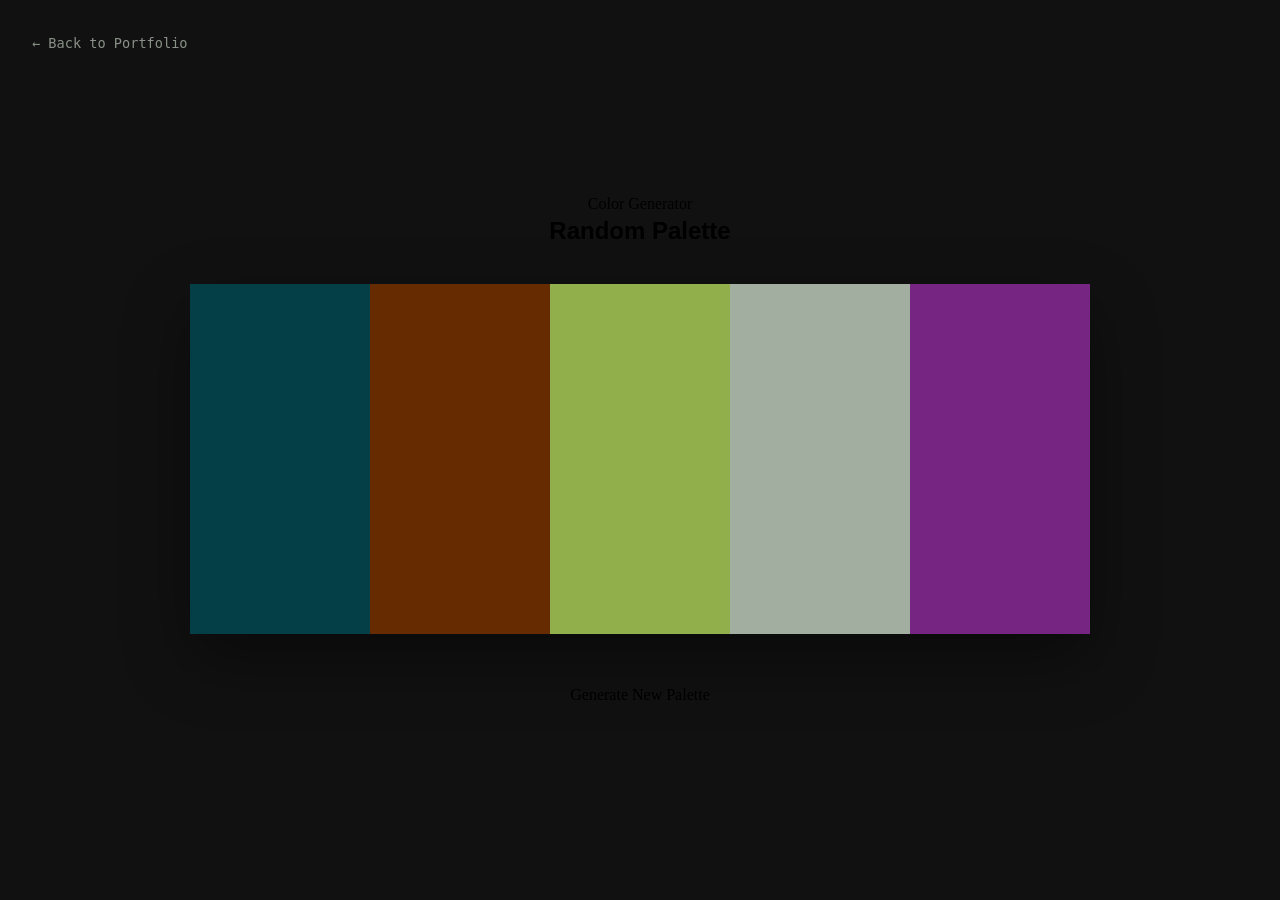
<file: mini-projects/palette/index.html>
<!DOCTYPE html>
<html lang="en">
<head>
    <meta charset="UTF-8">
    <meta name="viewport" content="width=device-width, initial-scale=1.0">
    <title>Color Palette Gen | Playground</title>
    <link rel="stylesheet" href="../../style.css">
    <link rel="icon" type="image/png" href="../../favicon.png">
    <style>
        body { 
          min-height: 100vh; margin: 0; display: flex; flex-direction: column; align-items: center; justify-content: center; 
          background: var(--bg); color: var(--text); font-family: var(--font-sans);
          padding: 2rem;
        }
        .palette-container {
            display: flex;
            width: 100%;
            max-width: 900px;
            height: 350px;
            border-radius: var(--radius);
            overflow: hidden;
            border: 1px solid var(--border);
            margin-bottom: 3rem;
            box-shadow: 0 25px 60px rgba(0,0,0,0.4);
            backdrop-filter: blur(10px);
        }
        .color-slot {
            flex: 1;
            display: flex;
            align-items: flex-end;
            justify-content: center;
            padding-bottom: 2rem;
            cursor: pointer;
            transition: all 0.4s cubic-bezier(0.175, 0.885, 0.32, 1.275);
            position: relative;
        }
        .color-slot:hover { flex: 1.5; }
        .color-hex {
            background: rgba(0,0,0,0.7);
            backdrop-filter: blur(5px);
            color: white;
            padding: 0.5rem 1rem;
            border-radius: 8px;
            font-family: var(--font-mono);
            font-size: 0.9rem;
            font-weight: 600;
            border: 1px solid rgba(255,255,255,0.1);
            transform: translateY(10px);
            opacity: 0;
            transition: all 0.3s;
        }
        .color-slot:hover .color-hex {
            transform: translateY(0);
            opacity: 1;
        }
        .back-link {
            position: absolute;
            top: 2rem; left: 2rem;
            color: var(--muted);
            font-size: 0.85rem;
            font-family: var(--font-mono);
            text-decoration: none;
            transition: all 0.3s;
        }
        .back-link:hover { color: var(--accent); transform: translateX(-5px); }
        .section-title { margin-bottom: 2.5rem; }
    </style>
</head>
<body>
    <a href="../../index.html" class="back-link">← Back to Portfolio</a>

    <p class="section-label">Color Generator</p>
    <h2 class="section-title">Random Palette</h2>

    <div class="palette-container" id="palette">
        <!-- Colors generated by JS -->
    </div>

    <button id="generate" class="btn btn-primary">
        <i class="fa-solid fa-rotate"></i> Generate New Palette
    </button>

    <script>
        const palette = document.getElementById('palette');
        const generateBtn = document.getElementById('generate');

        function generateColor() {
            const chars = '0123456789ABCDEF';
            let color = '#';
            for (let i = 0; i < 6; i++) {
                color += chars[Math.floor(Math.random() * 16)];
            }
            return color;
        }

        function createPalette() {
            palette.innerHTML = '';
            for (let i = 0; i < 5; i++) {
                const color = generateColor();
                const slot = document.createElement('div');
                slot.className = 'color-slot';
                slot.style.backgroundColor = color;
                slot.innerHTML = `<span class="color-hex">${color}</span>`;
                
                slot.addEventListener('click', () => {
                    navigator.clipboard.writeText(color);
                    alert(`Copied ${color} to clipboard!`);
                });
                
                palette.appendChild(slot);
            }
        }

        generateBtn.addEventListener('click', createPalette);
        createPalette();
    </script>
</body>
</html>
</file>
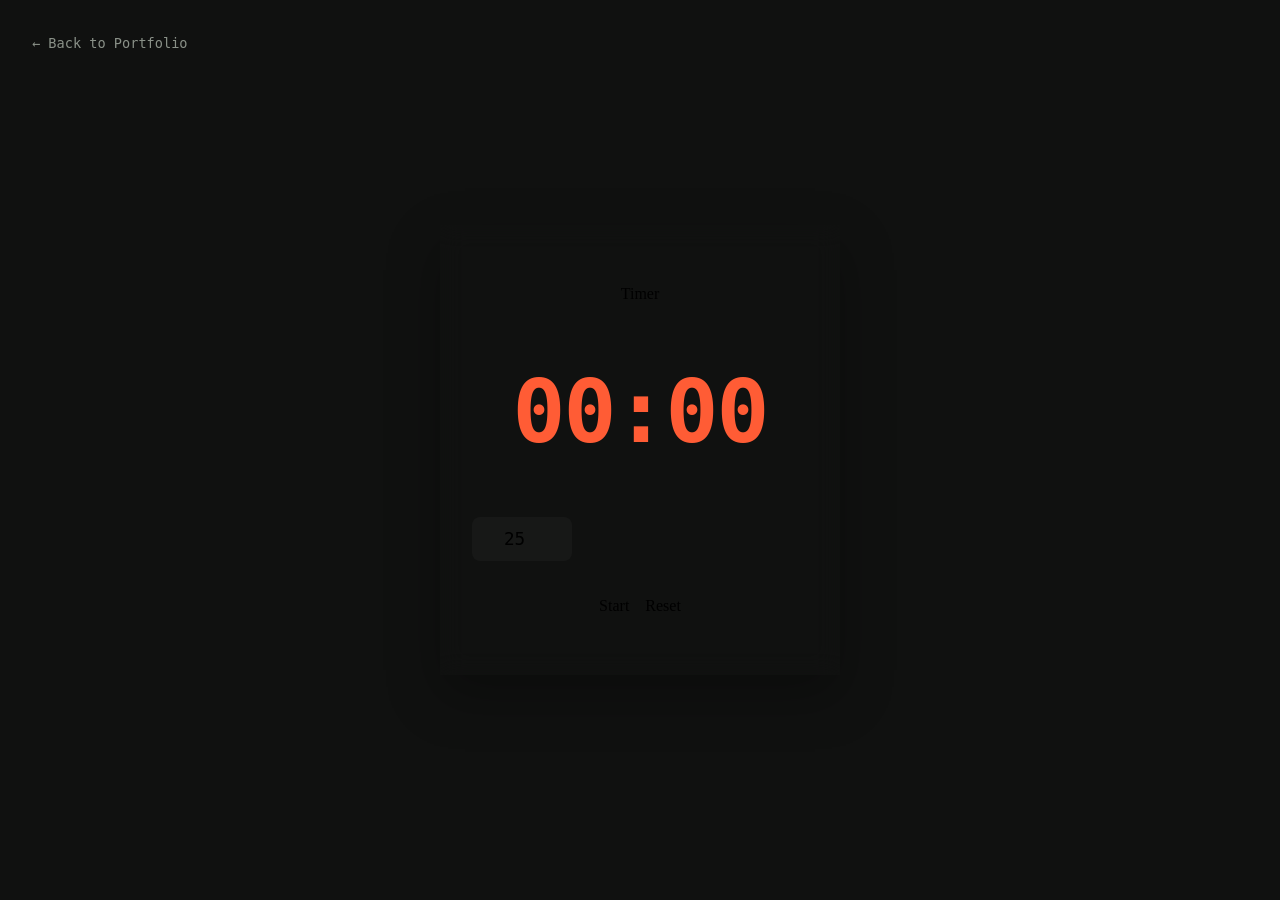
<file: mini-projects/timer/index.html>
<!DOCTYPE html>
<html lang="en">
<head>
    <meta charset="UTF-8">
    <meta name="viewport" content="width=device-width, initial-scale=1.0">
    <title>Custom Timer | Playground</title>
    <link rel="stylesheet" href="../../style.css">
    <link rel="icon" type="image/png" href="../../favicon.png">
    <style>
        body { 
          display: flex; align-items: center; justify-content: center; min-height: 100vh; margin: 0; 
          background: var(--bg); color: var(--text); font-family: var(--font-sans);
        }
        .timer-card {
            background: var(--bg-card);
            border: 1px solid var(--border);
            border-radius: var(--radius);
            padding: 3.5rem 2rem;
            text-align: center;
            max-width: 400px;
            width: 90%;
            backdrop-filter: blur(12px);
            box-shadow: 0 20px 50px rgba(0,0,0,0.3);
            position: relative;
            overflow: hidden;
        }
        .timer-card::before {
            content: '';
            position: absolute;
            top: 0; left: 0; right: 0; height: 3px;
            background: linear-gradient(90deg, var(--accent), var(--purple));
        }
        #display {
            font-family: var(--font-mono);
            font-size: 5.5rem;
            font-weight: 700;
            color: var(--accent);
            margin: 2rem 0;
            text-shadow: 0 0 30px var(--accent-dim);
            letter-spacing: -2px;
        }
        .controls { display: flex; gap: 1rem; justify-content: center; margin-top: 2rem; }
        .input-group { margin-bottom: 1.5rem; }
        input {
            width: 100px;
            background: rgba(255,255,255,0.03);
            border: 1px solid var(--border);
            color: var(--text);
            padding: 0.75rem;
            border-radius: 8px;
            text-align: center;
            font-family: var(--font-mono);
            font-size: 1.1rem;
            outline: none;
            transition: all 0.3s;
        }
        input:focus { border-color: var(--accent); box-shadow: 0 0 15px var(--accent-dim); }
        .back-link {
            position: absolute;
            top: 2rem; left: 2rem;
            color: var(--muted);
            font-size: 0.85rem;
            font-family: var(--font-mono);
            text-decoration: none;
            transition: all 0.3s;
        }
        .back-link:hover { color: var(--accent); transform: translateX(-5px); }
    </style>
</head>
<body>
    <a href="../../index.html" class="back-link">← Back to Portfolio</a>

    <div class="timer-card">
        <p class="section-label">Timer</p>
        <div id="display">00:00</div>
        <div class="form-group">
            <input type="number" id="minutes" placeholder="Min" min="0" max="99" value="25">
        </div>
        <div class="controls">
            <button id="start" class="btn btn-primary">Start</button>
            <button id="reset" class="btn btn-outline">Reset</button>
        </div>
    </div>

    <script>
        let countdown;
        let timeLeft;
        const display = document.getElementById('display');
        const startBtn = document.getElementById('start');
        const resetBtn = document.getElementById('reset');
        const minutesInput = document.getElementById('minutes');

        function updateDisplay(seconds) {
            const mins = Math.floor(seconds / 60);
            const secs = seconds % 60;
            display.textContent = `${mins.toString().padStart(2, '0')}:${secs.toString().padStart(2, '0')}`;
        }

        function timer() {
            clearInterval(countdown);
            timeLeft = minutesInput.value * 60;
            updateDisplay(timeLeft);

            if (timeLeft <= 0) return;

            startBtn.disabled = true;

            countdown = setInterval(() => {
                timeLeft--;
                updateDisplay(timeLeft);
                if (timeLeft <= 0) {
                    clearInterval(countdown);
                    alert('Time is up!');
                    startBtn.disabled = false;
                }
            }, 1000);
        }

        startBtn.addEventListener('click', timer);
        resetBtn.addEventListener('click', () => {
            clearInterval(countdown);
            updateDisplay(0);
            startBtn.disabled = false;
        });
    </script>
</body>
</html>
</file>
<file: style.css>
/* ══════════════════════════════════════════════════════════
   THE BLUEPRINT — Allianzdev v2
   Kinetic bold + layered refined editorial.
   Tokens → layers → reset → base → layout → components → responsive
   ══════════════════════════════════════════════════════════ */

/* ─── DESIGN TOKENS ────────────────────────────────────── */
:root {
  --bg:            #101110;
  --bg-raised:     #171817;
  --ink:           #edeae3;
  --ink-2:         #c9c6bd;
  --muted:         #8a9188;
  --rule:          rgba(237, 234, 227, 0.14);
  --rule-strong:   rgba(237, 234, 227, 0.34);
  --accent:        #ff5c35;
  --accent-ink:    #101110;
  --surface-input: rgba(237, 234, 227, 0.04);
  --wip:           #b0994a;
  --wash-a:        rgba(255, 92, 53, 0.07);
  --wash-b:        rgba(255, 92, 53, 0);

  --font-display: 'Space Grotesk', sans-serif;
  --font-body:    'Inter', sans-serif;
  --font-mono:    'IBM Plex Mono', monospace;

  --sp-1: 8px;
  --sp-2: 16px;
  --sp-3: 24px;
  --sp-4: 32px;
  --sp-5: 48px;
  --sp-6: 64px;
  --sp-7: 96px;

  --ease: cubic-bezier(0.16, 1, 0.3, 1);
  --dur: 260ms;
}

[data-theme="light"] {
  --bg:            #faf7f0;
  --bg-raised:     #f2efe6;
  --ink:           #191816;
  --ink-2:         #4a4843;
  --muted:         #77706a;
  --rule:          rgba(25, 24, 22, 0.13);
  --rule-strong:   rgba(25, 24, 22, 0.34);
  --accent:        #e84a1f;
  --accent-ink:    #faf7f0;
  --surface-input: rgba(25, 24, 22, 0.04);
  --wip:           #9a8430;
  --wash-a:        rgba(232, 74, 31, 0.055);
  --wash-b:        rgba(232, 74, 31, 0);
}

/* ─── AMBIENT LAYERS ───────────────────────────────────── */
.grain {
  position: fixed; inset: -50%;
  width: 200%; height: 200%;
  z-index: 300;
  pointer-events: none;
  opacity: 0.5;
  background-image: url("data:image/svg+xml,%3Csvg xmlns='http://www.w3.org/2000/svg' width='240' height='240'%3E%3Cfilter id='n'%3E%3CfeTurbulence type='fractalNoise' baseFrequency='0.85' numOctaves='2' stitchTiles='stitch'/%3E%3C/filter%3E%3Crect width='100%25' height='100%25' filter='url(%23n)' opacity='0.06'/%3E%3C/svg%3E");
}
.wash {
  position: fixed; inset: 0;
  z-index: 0;
  pointer-events: none;
  background: radial-gradient(ellipse 80% 60% at 70% -10%, var(--wash-a), var(--wash-b) 60%),
              radial-gradient(ellipse 70% 50% at 10% 110%, var(--wash-a), transparent 55%);
}

/* ─── RESET ────────────────────────────────────────────── */
*, *::before, *::after { margin: 0; padding: 0; box-sizing: border-box; }
html { scroll-behavior: smooth; overflow-x: hidden; }
body {
  background: var(--bg);
  color: var(--ink);
  font-family: var(--font-body);
  font-size: 1rem;
  line-height: 1.65;
  -webkit-font-smoothing: antialiased;
}
a { color: inherit; text-decoration: none; }
ul, ol { list-style: none; }
img { max-width: 100%; display: block; }
button { font: inherit; cursor: pointer; background: none; border: none; color: inherit; }
h1, h2, h3 { font-family: var(--font-display); font-weight: 600; line-height: 1.1; }
:focus-visible { outline: 2px solid var(--accent); outline-offset: 3px; }

.skip-link {
  position: fixed; top: 0; left: 0;
  background: var(--accent); color: var(--accent-ink);
  padding: var(--sp-2) var(--sp-3);
  font-family: var(--font-mono); font-size: 0.8rem;
  transform: translateY(-100%); transition: transform var(--dur) var(--ease);
  z-index: 950;
}
.skip-link:focus { transform: translateY(0); }

/* ─── LAYOUT SKELETON ──────────────────────────────────── */
body {
  display: grid;
  grid-template-columns: 88px minmax(0, 1fr);
}
#site-header, main, footer { grid-column: 1 / -1; }
main { position: relative; z-index: 1; max-width: 1240px; width: 100%; margin-inline: auto; padding-inline: clamp(24px, 6vw, 96px); }

.chapter-index {
  grid-column: 1;
  position: fixed;
  inset: 0 auto 0 0;
  width: 88px;
  display: flex;
  flex-direction: column;
  justify-content: center;
  align-items: center;
  gap: var(--sp-3);
  z-index: 50;
}
.chapter-index span {
  font-family: var(--font-mono);
  font-size: 0.72rem;
  color: var(--muted);
  transition: color var(--dur) var(--ease);
}
.chapter-index span.is-active { color: var(--accent); }

/* ─── NAVBAR ───────────────────────────────────────────── */
#site-header {
  position: fixed; top: 0; left: 0; right: 0;
  z-index: 100;
  background: color-mix(in srgb, var(--bg) 85%, transparent);
  -webkit-backdrop-filter: blur(12px);
  backdrop-filter: blur(12px);
  border-bottom: 1px solid transparent;
  transition: border-color var(--dur) var(--ease), background var(--dur) var(--ease);
}
#site-header.is-scrolled { border-bottom-color: var(--rule); }

.nav {
  display: flex; align-items: center; justify-content: space-between;
  padding: var(--sp-2) clamp(24px, 6vw, 96px);
  max-width: 1240px; margin: 0 auto;
}
.nav-logo {
  font-family: var(--font-mono);
  font-size: 0.95rem;
  font-weight: 500;
  letter-spacing: -0.02em;
}
.nav-logo span { color: var(--accent); }
.nav-links { display: flex; gap: var(--sp-4); align-items: center; }
.nav-links a {
  font-family: var(--font-mono);
  font-size: 0.78rem;
  color: var(--muted);
  position: relative;
  padding-block: 4px;
  transition: color var(--dur) var(--ease);
}
.nav-links a:hover,
.nav-links a.is-active { color: var(--ink); }
.nav-links a::after {
  content: '';
  position: absolute; bottom: 0; left: 0;
  width: 0; height: 1px; background: var(--accent);
  transition: width var(--dur) var(--ease);
}
.nav-links a:hover::after,
.nav-links a.is-active::after { width: 100%; }

.theme-toggle {
  width: 36px; height: 36px;
  border: 1px solid var(--rule);
  display: inline-flex; align-items: center; justify-content: center;
  color: var(--ink-2);
  transition: border-color var(--dur) var(--ease), color var(--dur) var(--ease), transform var(--dur) var(--ease);
}
.theme-toggle:hover { border-color: var(--accent); color: var(--accent); transform: rotate(40deg); }
.theme-toggle .fa-sun { display: none; }
[data-theme="light"] .theme-toggle .fa-moon { display: none; }
[data-theme="light"] .theme-toggle .fa-sun { display: block; }

.hamburger {
  display: none;
  width: 44px; height: 44px;
  flex-direction: column; align-items: center; justify-content: center;
  gap: 5px;
}
.hamburger span {
  display: block; width: 20px; height: 1.5px;
  background: var(--ink);
  transition: transform var(--dur) var(--ease), opacity var(--dur) var(--ease);
}
.hamburger.is-open span:nth-child(1) { transform: translateY(6.5px) rotate(45deg); }
.hamburger.is-open span:nth-child(2) { opacity: 0; }
.hamburger.is-open span:nth-child(3) { transform: translateY(-6.5px) rotate(-45deg); }

/* ─── CHAPTERS (sections) ──────────────────────────────── */
.chapter {
  padding-block: var(--sp-7);
  border-bottom: 1px solid var(--rule);
  position: relative;
}
.chapter:last-of-type { border-bottom: none; }

.chapter-meta {
  display: flex; align-items: baseline; gap: var(--sp-2);
  margin-bottom: var(--sp-6);
}
.ch-num {
  font-family: var(--font-mono);
  font-size: 0.85rem;
  color: var(--accent);
}
.ch-label {
  font-family: var(--font-mono);
  font-size: 0.72rem;
  text-transform: uppercase;
  letter-spacing: 0.18em;
  color: var(--muted);
}

.section-heading {
  font-size: clamp(1.9rem, 4.5vw, 3.2rem);
  margin-bottom: var(--sp-4);
  letter-spacing: -0.025em;
  overflow: hidden;
}
.section-heading + * { max-width: 64ch; }

/* Ghost background numeral */
.ghost-num {
  position: absolute;
  right: clamp(8px, 5vw, 72px);
  top: clamp(48px, 8vh, 120px);
  font-family: var(--font-display);
  font-size: clamp(7rem, 18vw, 16rem);
  font-weight: 700;
  line-height: 1;
  color: transparent;
  -webkit-text-stroke: 1.5px var(--rule-strong);
  pointer-events: none;
  user-select: none;
  z-index: 0;
}

/* ─── REVEAL ANIMATIONS ────────────────────────────────── */
.reveal-up {
  opacity: 0;
  transform: translateY(28px);
  transition: opacity 0.7s var(--ease), transform 0.7s var(--ease);
  transition-delay: var(--reveal-delay, 0ms);
}
.reveal-up.is-visible { opacity: 1; transform: none; }
@media (prefers-reduced-motion: reduce) {
  html { scroll-behavior: auto; }
  .reveal-up { opacity: 1; transform: none; transition: none; }
  .marquee-track { animation-play-state: paused; }
}

/* ─── LINK ARROW (shared CTA) ──────────────────────────── */
.link-arrow {
  display: inline-flex; align-items: center; gap: var(--sp-1);
  font-family: var(--font-mono);
  font-size: 0.82rem;
  color: var(--ink);
  padding-bottom: 2px;
  border-bottom: 1px solid var(--rule-strong);
  transition: color var(--dur) var(--ease), border-color var(--dur) var(--ease), gap var(--dur) var(--ease);
}
.link-arrow:hover { color: var(--accent); border-color: var(--accent); gap: 6px; }
.link-arrow i { font-size: 0.75rem; }

/* ─── MARQUEE ──────────────────────────────────────────── */
.marquee {
  position: relative; z-index: 1;
  border-top: 1px solid var(--rule);
  border-bottom: 1px solid var(--rule);
  background: var(--bg-raised);
  overflow: hidden;
  padding-block: 14px;
}
.marquee-track {
  display: flex;
  gap: var(--sp-4);
  white-space: nowrap;
  width: max-content;
  animation: marqueeScroll 34s linear infinite;
}
.marquee-track span {
  font-family: var(--font-mono);
  font-size: 0.8rem;
  color: var(--ink-2);
  text-transform: uppercase;
  letter-spacing: 0.1em;
}
.marquee-track em {
  font-style: normal;
  color: var(--accent);
  font-size: 0.8rem;
}
@keyframes marqueeScroll {
  from { transform: translateX(0); }
  to { transform: translateX(-50%); }
}

/* ─── 00 INTRO / HERO ──────────────────────────────────── */
#intro { min-height: 100svh; display: flex; flex-direction: column; justify-content: center; padding-top: calc(var(--sp-7) + 72px); }

.hero-inner { max-width: 880px; position: relative; z-index: 1; }

.hero-status {
  display: inline-flex; align-items: center; gap: 10px;
  font-family: var(--font-mono);
  font-size: 0.75rem;
  color: var(--muted);
  border: 1px solid var(--rule);
  padding: 6px 14px;
  margin-bottom: var(--sp-5);
}
.status-dot {
  width: 7px; height: 7px; border-radius: 50%;
  background: var(--accent);
  box-shadow: 0 0 0 0 rgba(255, 92, 53, 0.45);
  animation: ping 2s var(--ease) infinite;
}
@keyframes ping {
  0%   { box-shadow: 0 0 0 0 rgba(255, 92, 53, 0.45); }
  80%  { box-shadow: 0 0 0 10px rgba(255, 92, 53, 0); }
  100% { box-shadow: 0 0 0 0 rgba(255, 92, 53, 0); }
}

.hero-name { margin-bottom: var(--sp-3); }
.hero-line { display: block; overflow: hidden; padding-bottom: 2px; }
.hero-name {
  font-size: clamp(3rem, 9.5vw, 6.8rem);
  letter-spacing: -0.03em;
  line-height: 0.98;
}
.hero-name-out {
  color: transparent;
  -webkit-text-stroke: 1.5px var(--ink);
  font-style: italic;
}
[data-theme="light"] .hero-name-out { -webkit-text-stroke: 1.5px var(--ink); }
.hero-period { color: var(--accent); -webkit-text-stroke: 0; }
.hero-name-out .hero-period {
  color: var(--accent);
  -webkit-text-stroke: 0;
  font-style: normal;
}

.hero-role {
  font-size: clamp(1.05rem, 2vw, 1.25rem);
  color: var(--ink-2);
  max-width: 60ch;
  margin-bottom: var(--sp-5);
}

.hero-actions { display: flex; gap: var(--sp-4); flex-wrap: wrap; margin-bottom: var(--sp-6); }

.hero-meta {
  display: grid;
  grid-template-columns: repeat(auto-fit, minmax(190px, 1fr));
  gap: var(--sp-3) var(--sp-5);
  border-top: 1px solid var(--rule);
  padding-top: var(--sp-4);
  max-width: 680px;
}
.hero-meta dt {
  font-family: var(--font-mono);
  font-size: 0.68rem;
  text-transform: uppercase;
  letter-spacing: 0.14em;
  color: var(--muted);
  margin-bottom: 4px;
}
.hero-meta dd { font-size: 0.95rem; color: var(--ink-2); }
.coords { font-family: var(--font-mono); font-size: 0.78rem; color: var(--muted); }

/* ─── 01 ABOUT ─────────────────────────────────────────── */
.two-col {
  display: grid;
  grid-template-columns: 1.3fr 1fr;
  gap: var(--sp-6);
  align-items: start;
  position: relative;
  z-index: 1;
}
.essay p { color: var(--ink-2); margin-bottom: var(--sp-3); max-width: 60ch; }
.essay strong { color: var(--ink); }

.facts-title {
  font-family: var(--font-mono);
  font-size: 0.72rem;
  text-transform: uppercase;
  letter-spacing: 0.18em;
  color: var(--muted);
  margin-bottom: var(--sp-3);
}
.facts { border-top: 1px solid var(--rule); }
.facts dt, .facts dd { padding: 12px 0; }
.facts dt {
  font-family: var(--font-mono);
  font-size: 0.72rem;
  text-transform: uppercase;
  letter-spacing: 0.12em;
  color: var(--muted);
  border-bottom: 1px solid var(--rule);
  margin-bottom: 11px;
}
.facts dd {
  border-bottom: 1px solid var(--rule);
  font-size: 0.98rem;
  color: var(--ink);
  margin-bottom: 0;
}

/* ─── 02 WORK ──────────────────────────────────────────── */
/* Featured */
.work-featured {
  display: grid;
  grid-template-columns: 1.15fr 1fr;
  gap: var(--sp-6);
  align-items: center;
  border: 1px solid var(--rule);
  margin-bottom: var(--sp-5);
  transition: border-color var(--dur) var(--ease);
  position: relative;
  z-index: 1;
  background: var(--bg);
}
.work-featured:hover { border-color: var(--rule-strong); }
.work-featured-media { overflow: hidden; border-right: 1px solid var(--rule); }
.work-featured-media img {
  width: 100%; height: 100%; min-height: 360px;
  object-fit: cover;
  transition: transform 0.8s var(--ease);
}
.work-featured:hover .work-featured-media img { transform: scale(1.035); }

.work-index { margin-bottom: var(--sp-3); }
.work-index .mono {
  font-family: var(--font-mono);
  font-size: 0.72rem;
  text-transform: uppercase;
  letter-spacing: 0.18em;
  color: var(--accent);
}
.work-title { font-size: 1.7rem; letter-spacing: -0.02em; margin-bottom: var(--sp-2); }
.work-desc { color: var(--ink-2); margin-bottom: var(--sp-3); }
.work-tags { display: flex; flex-wrap: wrap; gap: var(--sp-1); margin-bottom: var(--sp-4); }
.work-tags span {
  font-family: var(--font-mono);
  font-size: 0.68rem;
  color: var(--muted);
  border: 1px solid var(--rule);
  padding: 3px 10px;
}
.work-links { display: flex; gap: var(--sp-3); }

/* Hover-reveal list */
.work-list { position: relative; z-index: 1; }
.work-row {
  display: grid;
  grid-template-columns: 44px 1fr auto;
  gap: var(--sp-3);
  align-items: start;
  padding: var(--sp-3) 0;
  border-bottom: 1px solid var(--rule);
  cursor: pointer;
  transition: background var(--dur) var(--ease), padding var(--dur) var(--ease);
}
.work-row:first-child { border-top: 1px solid var(--rule); }
.work-row:hover { padding-left: var(--sp-3); padding-right: var(--sp-3); background: var(--surface-input); }
.work-row .work-title { transition: color var(--dur) var(--ease); }
.work-row:hover .work-title { color: var(--accent); }
.row-num {
  font-family: var(--font-mono);
  font-size: 0.8rem;
  color: var(--muted);
  padding-top: 4px;
  transition: color var(--dur) var(--ease);
}
.work-row:hover .row-num { color: var(--accent); }
.row-head { display: flex; align-items: baseline; gap: var(--sp-2); flex-wrap: wrap; margin-bottom: 6px; }
.row-head .work-title { font-size: 1.25rem; margin-bottom: 0; }
.row-stack { display: flex; gap: 6px; flex-wrap: wrap; }
.row-stack span {
  font-family: var(--font-mono);
  font-size: 0.65rem;
  color: var(--muted);
}
.row-desc { color: var(--muted); font-size: 0.92rem; max-width: 72ch; }
.row-actions { display: flex; gap: var(--sp-2); padding-top: 4px; }
.row-actions a {
  width: 36px; height: 36px;
  border: 1px solid var(--rule);
  display: inline-flex; align-items: center; justify-content: center;
  color: var(--muted);
  font-size: 0.9rem;
  transition: border-color var(--dur) var(--ease), color var(--dur) var(--ease);
}
.row-actions a:hover { border-color: var(--accent); color: var(--accent); }

.status-wip {
  font-family: var(--font-mono);
  font-size: 0.62rem;
  text-transform: uppercase;
  letter-spacing: 0.1em;
  color: var(--wip);
  border: 1px solid color-mix(in srgb, var(--wip) 40%, transparent);
  padding: 2px 8px;
  vertical-align: middle;
}

/* Floating preview */
.work-preview {
  position: fixed;
  top: 0; left: 0;
  width: 300px;
  z-index: 90;
  pointer-events: none;
  opacity: 0;
  transform: translate(-50%, -50%) scale(0.9);
  transition: opacity 260ms var(--ease), transform 260ms var(--ease);
}
.work-preview.is-visible {
  opacity: 1;
  transform: translate(-50%, -50%) scale(1);
}
.work-preview img {
  width: 100%;
  border: 1px solid var(--rule-strong);
  box-shadow: 0 24px 60px rgba(0, 0, 0, 0.45);
  background: var(--bg-raised);
}
@media (hover: none) { .work-preview { display: none; } }
@media (max-width: 900px) { .work-preview { display: none; } }

/* ─── 03 EXPERIMENTS ───────────────────────────────────── */
.exp-list { border-top: 1px solid var(--rule); position: relative; z-index: 1; }
.exp-list li {
  display: grid;
  grid-template-columns: 220px 1fr auto;
  gap: var(--sp-3);
  align-items: center;
  padding: 18px 0;
  border-bottom: 1px solid var(--rule);
  transition: padding var(--dur) var(--ease);
}
.exp-list li:hover { padding-left: var(--sp-2); }
.exp-name { font-family: var(--font-display); font-weight: 500; }
.exp-desc { color: var(--muted); font-size: 0.9rem; }

/* ─── 04 JOURNEY / LEDGER ──────────────────────────────── */
.ledger { border-top: 1px solid var(--rule); max-width: 780px; position: relative; z-index: 1; }
.ledger li {
  display: grid;
  grid-template-columns: 150px 1fr;
  gap: var(--sp-4);
  padding: var(--sp-3) 0;
  border-bottom: 1px solid var(--rule);
}
.ledger time { font-size: 0.85rem; color: var(--muted); padding-top: 3px; }
.ledger h3 { font-size: 1.1rem; margin-bottom: 6px; }
.ledger h3 span { color: var(--muted); font-weight: 500; }
.ledger p { color: var(--muted); font-size: 0.92rem; }
.ledger a { color: var(--ink); border-bottom: 1px solid var(--rule-strong); }
.ledger a:hover { color: var(--accent); border-color: var(--accent); }

/* ─── 05 STACK ─────────────────────────────────────────── */
.stack-grid {
  display: grid;
  grid-template-columns: repeat(auto-fit, minmax(200px, 1fr));
  gap: var(--sp-4);
  border-top: 1px solid var(--rule);
  margin-bottom: var(--sp-4);
  position: relative;
  z-index: 1;
}
.stack-group { padding-top: var(--sp-3); }
.stack-group h3 {
  font-family: var(--font-mono);
  font-size: 0.72rem;
  font-weight: 500;
  text-transform: uppercase;
  letter-spacing: 0.18em;
  color: var(--muted);
  margin-bottom: var(--sp-3);
}
.stack-list li {
  display: flex; align-items: center; gap: 12px;
  padding: 10px 0;
  border-bottom: 1px solid var(--rule);
  font-size: 0.95rem;
  transition: padding var(--dur) var(--ease), color var(--dur) var(--ease);
}
.stack-list li:hover { padding-left: 10px; color: var(--accent); }
.stack-list i { font-size: 1.3rem; width: 26px; text-align: center; }
.stack-list em {
  font-style: normal;
  font-family: var(--font-mono);
  font-size: 0.65rem;
  text-transform: uppercase;
  letter-spacing: 0.08em;
  color: var(--muted);
  margin-left: 4px;
}
.stack-note { color: var(--muted); font-size: 0.9rem; max-width: 60ch; }

/* ─── 06 CONTACT ───────────────────────────────────────── */
.contact-inner { max-width: 900px; position: relative; z-index: 1; }
.contact-heading {
  font-size: clamp(2.6rem, 7vw, 5rem);
  letter-spacing: -0.03em;
  margin-bottom: var(--sp-3);
  line-height: 1.0;
}
.contact-lede { color: var(--ink-2); max-width: 52ch; margin-bottom: var(--sp-5); }

.contact-email {
  display: block;
  font-family: var(--font-mono);
  font-size: clamp(1rem, 2.6vw, 1.5rem);
  color: var(--accent);
  word-break: break-all;
  padding-bottom: 4px;
  border-bottom: 1px solid var(--rule-strong);
  margin-bottom: var(--sp-6);
  max-width: 680px;
  transition: border-color var(--dur) var(--ease);
}
.contact-email:hover { border-color: var(--accent); }

.contact-columns {
  display: grid;
  grid-template-columns: 1fr 280px;
  gap: var(--sp-6);
  align-items: start;
}
.contact-form {
  display: grid;
  grid-template-columns: 1fr 1fr;
  gap: var(--sp-3);
}
.form-group { display: flex; flex-direction: column; gap: 6px; }
.form-group:nth-child(3) { grid-column: 1 / -1; }
.form-group label {
  font-family: var(--font-mono);
  font-size: 0.68rem;
  text-transform: uppercase;
  letter-spacing: 0.14em;
  color: var(--muted);
}
.form-control {
  background: var(--surface-input);
  border: 1px solid var(--rule);
  border-radius: 0;
  padding: 12px 14px;
  color: var(--ink);
  font-family: var(--font-body);
  font-size: 0.95rem;
  transition: border-color var(--dur) var(--ease);
}
.form-control:focus { outline: none; border-color: var(--accent); }
textarea.form-control { resize: vertical; min-height: 110px; }

.submit-btn {
  grid-column: 1 / -1;
  justify-self: start;
  display: inline-flex; align-items: center; gap: var(--sp-1);
  background: var(--accent);
  color: var(--accent-ink);
  font-family: var(--font-mono);
  font-size: 0.85rem;
  padding: 15px 30px;
  margin-top: var(--sp-1);
  transition: background var(--dur) var(--ease), gap var(--dur) var(--ease), transform var(--dur) var(--ease);
}
.submit-btn:hover { background: color-mix(in srgb, var(--accent) 85%, black); gap: 12px; transform: translateY(-2px); }

.contact-alt { padding-top: 6px; }
.contact-success { display: none; margin-bottom: var(--sp-4); }
.contact-success.is-shown { display: block; }
.contact-success i { font-size: 1.6rem; color: var(--accent); display: block; margin-bottom: var(--sp-2); }
.contact-success h3 { font-size: 1.15rem; margin-bottom: 6px; }
.contact-success p { color: var(--muted); font-size: 0.9rem; margin-bottom: var(--sp-2); }
.link-button {
  font-family: var(--font-mono);
  font-size: 0.78rem;
  color: var(--accent);
  border-bottom: 1px solid var(--accent);
  padding-bottom: 2px;
}

.social-list { border-top: 1px solid var(--rule); }
.social-list a {
  display: flex; align-items: center; justify-content: space-between;
  padding: 13px 0;
  border-bottom: 1px solid var(--rule);
  font-size: 0.9rem;
  color: var(--ink-2);
  transition: color var(--dur) var(--ease), padding var(--dur) var(--ease);
}
.social-list a:hover { color: var(--accent); padding-left: 8px; }
.social-list .mono { font-size: 0.75rem; }

/* ─── FOOTER / COLOPHON ────────────────────────────────── */
footer {
  position: relative;
  z-index: 1;
  border-top: 1px solid var(--rule);
  overflow: hidden;
}
.footer-inner {
  max-width: 1240px;
  margin: 0 auto;
  padding: var(--sp-6) clamp(24px, 6vw, 96px) var(--sp-5);
  display: flex;
  flex-wrap: wrap;
  align-items: flex-end;
  justify-content: space-between;
  gap: var(--sp-3);
}
.footer-brand { display: flex; flex-direction: column; }
.footer-outline {
  font-family: var(--font-display);
  font-size: clamp(3.2rem, 11vw, 7rem);
  font-weight: 700;
  font-style: italic;
  line-height: 0.9;
  color: transparent;
  -webkit-text-stroke: 1.5px var(--rule-strong);
  letter-spacing: -0.03em;
  display: block;
  margin-bottom: var(--sp-2);
  transition: -webkit-text-stroke-color var(--dur) var(--ease);
}
.footer-brand:hover .footer-outline { -webkit-text-stroke-color: var(--accent); }
.footer-inner p {
  font-family: var(--font-mono);
  font-size: 0.72rem;
  color: var(--muted);
}

/* ─── SCROLL TO TOP ────────────────────────────────────── */
.scroll-top {
  position: fixed;
  bottom: 24px; right: 24px;
  width: 42px; height: 42px;
  border: 1px solid var(--rule);
  background: var(--bg);
  color: var(--ink);
  display: inline-flex; align-items: center; justify-content: center;
  z-index: 90;
  transition: border-color var(--dur) var(--ease), color var(--dur) var(--ease), transform var(--dur) var(--ease);
}
.scroll-top:hover { border-color: var(--accent); color: var(--accent); transform: translateY(-3px); }
.scroll-top[hidden] { display: none; }

/* ─── THEME SWITCH (soft crossfade) ────────────────────── */
.theme-switch { animation: themeCrossfade 380ms var(--ease); }
@keyframes themeCrossfade {
  0%   { opacity: 1; }
  40%  { opacity: 0.65; }
  100% { opacity: 1; }
}

/* ─── MOBILE NAV ───────────────────────────────────────── */
@media (max-width: 820px) {
  .chapter-index { display: none; }
  .nav-links {
    position: fixed;
    inset: 0 0 auto 0;
    background: var(--bg);
    border-top: 1px solid var(--rule);
    flex-direction: column;
    align-items: flex-start;
    justify-content: flex-start;
    gap: var(--sp-3);
    padding: var(--sp-4) clamp(24px, 6vw, 96px);
    transform: translateY(-110%);
    transition: transform 340ms var(--ease);
  }
  .nav-links.is-open { transform: translateY(0); }
  .nav-links a { font-size: 1.05rem; }
  .hamburger { display: inline-flex; }
}

/* ─── RESPONSIVE ───────────────────────────────────────── */
@media (max-width: 900px) {
  .ghost-num { display: none; }
  .two-col { grid-template-columns: 1fr; }
  .work-featured { grid-template-columns: 1fr; }
  .work-featured-media { border-right: none; border-bottom: 1px solid var(--rule); }
  .work-featured-media img { min-height: 220px; }
  .contact-columns { grid-template-columns: 1fr; }
  .exp-list li { grid-template-columns: 1fr; gap: 4px; }
  .ledger li { grid-template-columns: 1fr; gap: 6px; }
}
@media (max-width: 600px) {
  main { padding-inline: 20px; }
  .nav { padding: var(--sp-2) 20px; }
  .footer-inner { padding: var(--sp-5) 20px var(--sp-4); }
  section { padding-top: var(--sp-5); }
  .work-row { grid-template-columns: 32px 1fr; }
  .row-actions { grid-column: 2; padding-top: 6px; }
  .contact-form { grid-template-columns: 1fr; }
  .hero-meta { grid-template-columns: 1fr; }
  .work-preview { width: 240px; }
}
</file>
